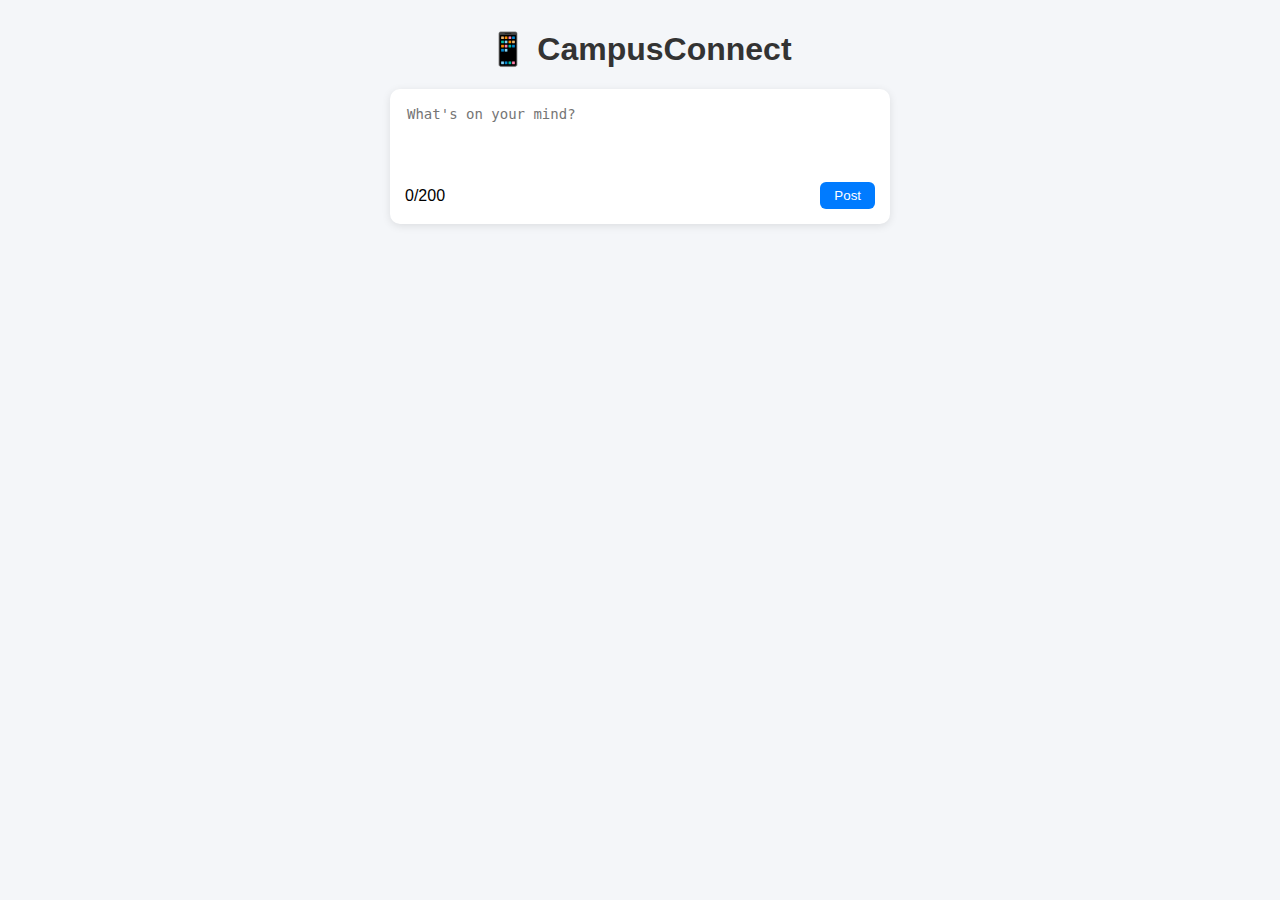
<file: index.html>
<!DOCTYPE html>
<html>
<head>
  <title>CampusConnect</title>
  <link rel="stylesheet" href="style.css">
</head>
<body>

  <div class="container">
    <h1>📱 CampusConnect</h1>

    <!-- Create Post -->
    <div class="post-box">
      <textarea id="postInput" maxlength="200" placeholder="What's on your mind?"></textarea>
      <div class="post-footer">
        <span id="charCount">0/200</span>
        <button onclick="addPost()">Post</button>
      </div>
    </div>

    <!-- Feed -->
    <div id="feed"></div>
  </div>

  <script src="script.js"></script>
</body>
</html>
</file>
<file: style.css>
body {
  background: #f4f6f9;
  font-family: Arial, sans-serif;
}

.container {
  width: 500px;
  margin: 30px auto;
}

h1 {
  text-align: center;
  color: #333;
}

.post-box {
  background: white;
  padding: 15px;
  border-radius: 10px;
  box-shadow: 0 2px 8px rgba(0,0,0,0.1);
}

textarea {
  width: 100%;
  height: 70px;
  border: none;
  outline: none;
  resize: none;
  font-size: 14px;
}

.post-footer {
  display: flex;
  justify-content: space-between;
  align-items: center;
}

button {
  background: #007bff;
  border: none;
  padding: 6px 14px;
  color: white;
  border-radius: 6px;
  cursor: pointer;
}

button:hover {
  background: #0056b3;
}

.post {
  background: white;
  margin-top: 15px;
  padding: 12px;
  border-radius: 10px;
  box-shadow: 0 2px 8px rgba(0,0,0,0.1);
}

.actions {
  display: flex;
  gap: 10px;
  margin-top: 8px;
}

.comment-box {
  margin-top: 8px;
}

.comment {
  font-size: 13px;
  background: #f1f1f1;
  padding: 4px 8px;
  border-radius: 6px;
  margin-top: 4px;
}

.time {
  font-size: 11px;
  color: gray;
}
</file>
